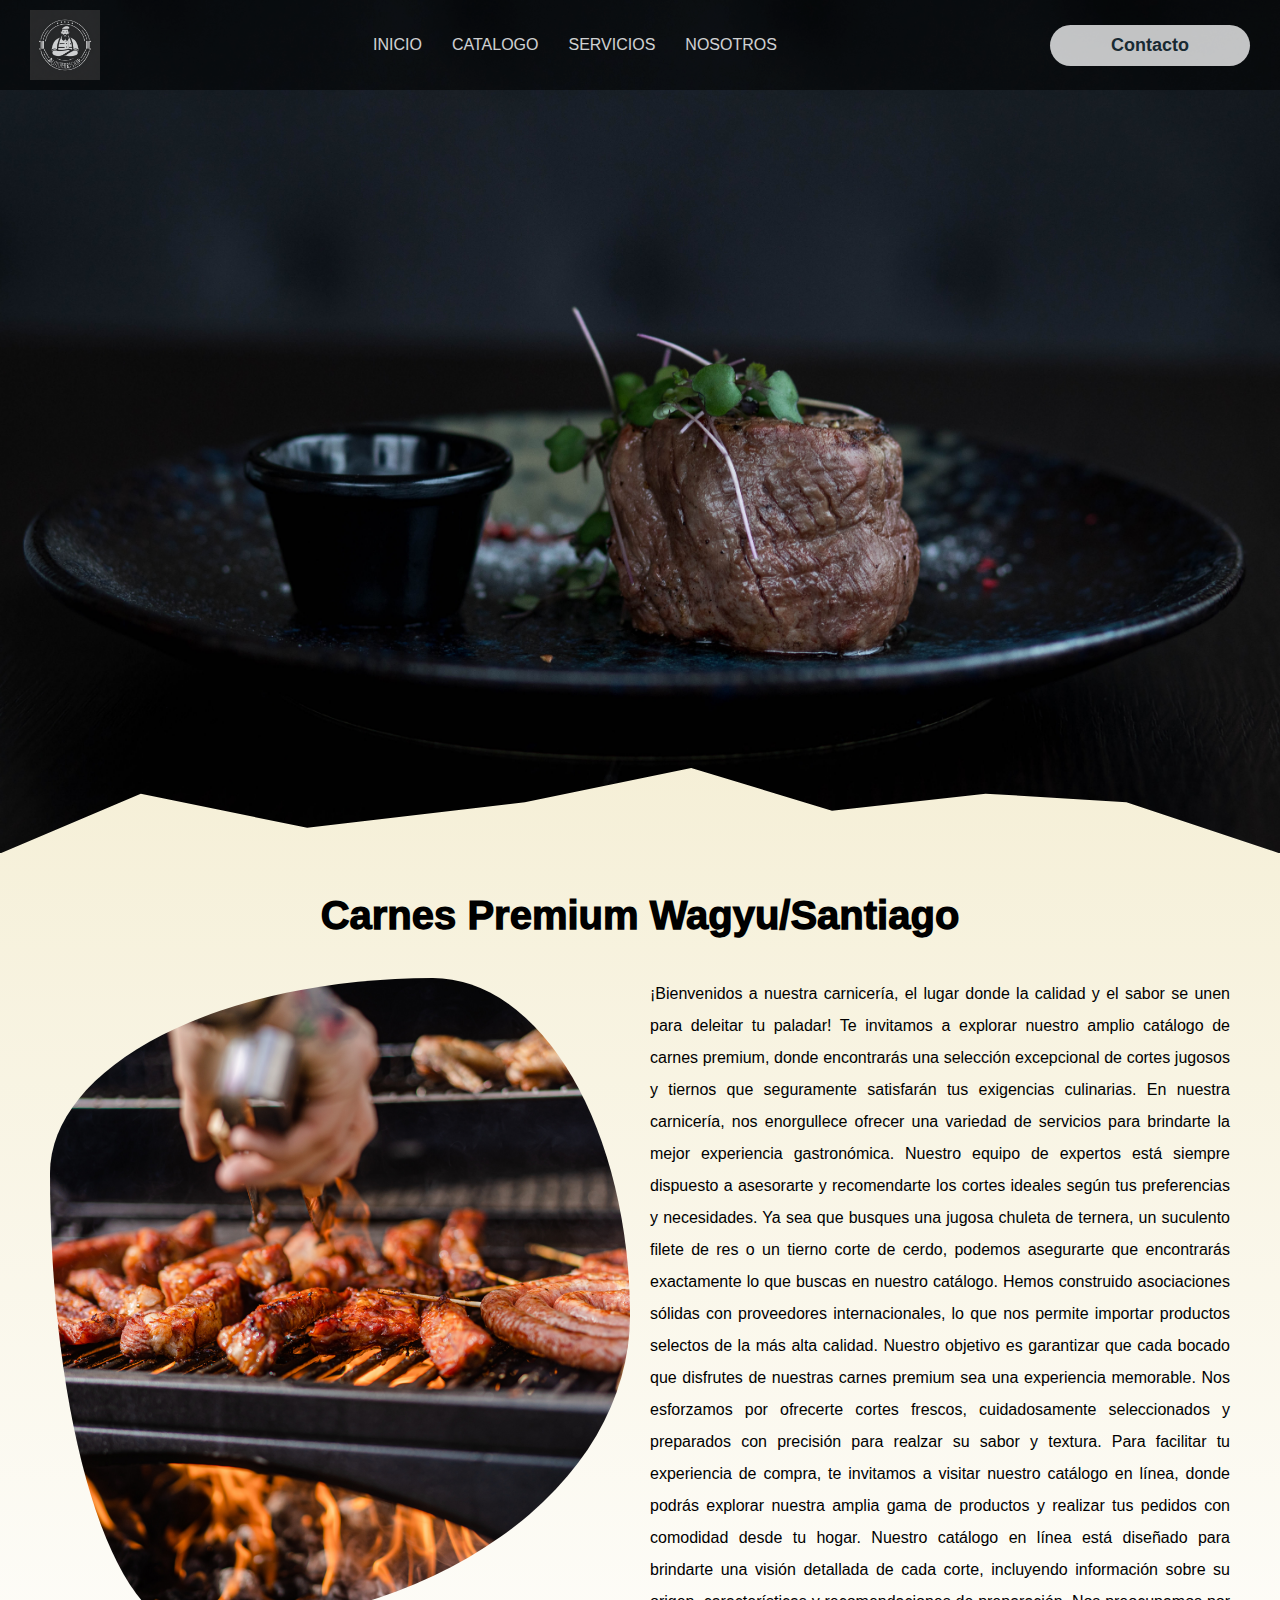
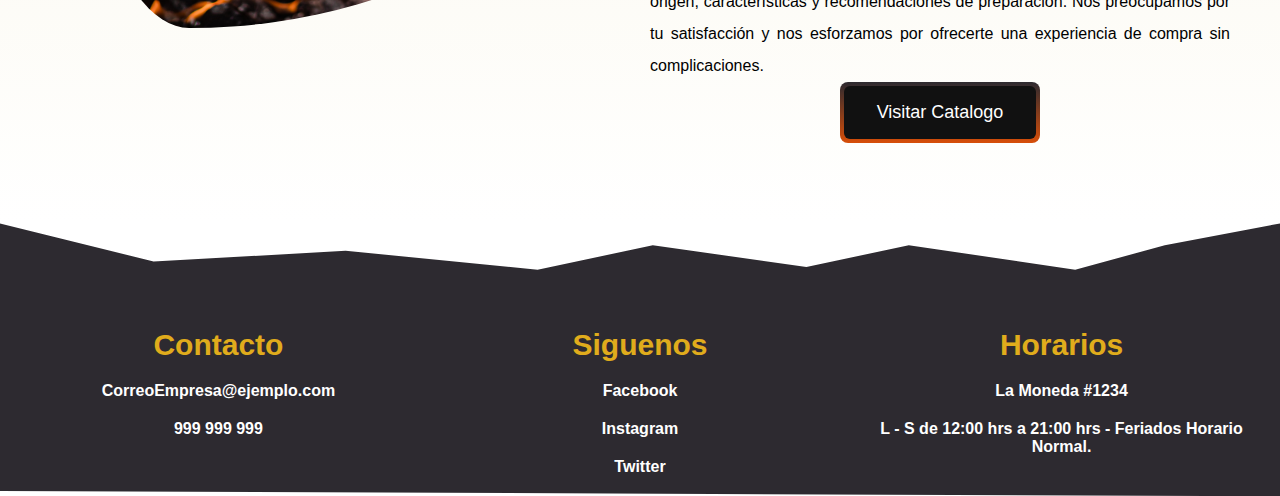
<file: index.html>
<html lang="en">
<head>
    <meta charset="UTF-8">
    <meta http-equiv="X-UA-Compatible" content="IE=edge">
    <meta name="viewport" content="width=device-width, initial-scale=1.0">
    <link rel="preconnect" href="https://fonts.googleapis.com">
    <link rel="preconnect" href="https://fonts.gstatic.com" crossorigin>
    <link href="https://fonts.googleapis.com/css2?family=Montserrat&display=swap" rel="stylesheet">    
    <link href="https://file.myfontastic.com/3Rn75Uu4epWzNbpaVojBz6/icons.css" rel="stylesheet">
    <link rel="stylesheet" href="./css/app.css">
    <title>Inicio</title>
    <link rel="icon" type="image/png" href="./imagenes/logo.png">
    <meta name="description" content="Descubre la excelencia en carnes premium en nuestra carnicería. Jugosas, tiernas y de la más alta calidad. ¡Visítanos y déjate sorprender!">
    <meta name="keywords" content="Carnes premium, Variedad de cortes, Expertos en carnes de calidad, Servicios de cortes, Importacion de carnes, Gastronomia unica">
</head>
<body>
    <header>
        <nav class="navbar">
            <div class="nav_logo">
                <img src="./imagenes/logo.png" alt="">
            </div>
            <div class="nav_items" id="_items">
                <ul class="lista">
                    <li><a href="./index.html">INICIO</a></li>
                    <li><a href="./paginas/catalogo.html">CATALOGO</a></li>
                    <li><a href="./paginas/servicios.html">SERVICIOS</a></li>
                    <li><a href="./paginas/sobre-nosotros.html">NOSOTROS</a></li>
                </ul>
            </div>

            <div class="nav_menu" id="_toggle">
                <span></span>
                <span></span>
                <span></span>
            </div>
            <a class="btn-contacto" href="./paginas/contacto.html"><button>Contacto</button></a>
       </nav>
       
       
    </header>

    <main class="index">
        <section class="contenido">
            <div class="banner">
                <img src="./imagenes/banner.jpg">            
            </div>
            <div class="enunciado">
                <h2>Carnes Premium Wagyu/Santiago</h2>
            </div>
            
        </section>
        <div class="contenedor">
            <div class="imagen">
                <img src="./imagenes/imagen.jpg">
            </div>
            <div class="texto">
                <p>¡Bienvenidos a nuestra carnicería, el lugar donde la calidad y el sabor se unen para deleitar tu paladar! Te invitamos a explorar nuestro amplio catálogo de carnes premium, donde encontrarás una selección excepcional de cortes jugosos y tiernos que seguramente satisfarán tus exigencias culinarias.
                    En nuestra carnicería, nos enorgullece ofrecer una variedad de servicios para brindarte la mejor experiencia gastronómica. Nuestro equipo de expertos está siempre dispuesto a asesorarte y recomendarte los cortes ideales según tus preferencias y necesidades. Ya sea que busques una jugosa chuleta de ternera, un suculento filete de res o un tierno corte de cerdo, podemos asegurarte que encontrarás exactamente lo que buscas en nuestro catálogo. 
                    Hemos construido asociaciones sólidas con proveedores internacionales, lo que nos permite importar productos selectos de la más alta calidad. Nuestro objetivo es garantizar que cada bocado que disfrutes de nuestras carnes premium sea una experiencia memorable. Nos esforzamos por ofrecerte cortes frescos, cuidadosamente seleccionados y preparados con precisión para realzar su sabor y textura.
                    Para facilitar tu experiencia de compra, te invitamos a visitar nuestro catálogo en línea, donde podrás explorar nuestra amplia gama de productos y realizar tus pedidos con comodidad desde tu hogar. Nuestro catálogo en línea está diseñado para brindarte una visión detallada de cada corte, incluyendo información sobre su origen, características y recomendaciones de preparación. Nos preocupamos por tu satisfacción y nos esforzamos por ofrecerte una experiencia de compra sin complicaciones.</p>

                <button class="button-primario">
                    <a href="./paginas/catalogo.html">
                        <span> Visitar Catalogo</span>
                    </a>
                </button>
            </div>
        </div>
    </main>
    
    <footer class="footer-estructura">

        <div class="footer-costados">
            <h3><span>Contacto</span></h3>
            <p class="footer-links">
                <span class="icon-mail"></span>
                <a href="#">CorreoEmpresa@ejemplo.com</a>
            </p>
            <p class="footer-links">
                <span class="icon-phone"></span>
                <a href="#">999 999 999</a></p>
            </p>
        </div>


        <div class="footer-centro">
            <h3><span>Siguenos</span></h3>
            <p class="footer-links">
                <span class="icon-facebook"></span>
                <a href="#">Facebook</a>
            </p>
            <p class="footer-links">
                <span class="icon-instagram"></span>
                <a href="#">Instagram</a></p>
            </p>
            <p class="footer-links">
                <span class="icon-twitter"></span>
                <a href="#">Twitter</a></p>
            </p>
        </div>
        
        <div class="footer-costados">
            <h3><span>Horarios</span></h3>
            <p class="footer-links">
                <span class="icon-location"></span>
                <a href="#">La Moneda #1234</a>
            </p>
            <p class="footer-links">
                <a href="#">L - S de 12:00 hrs a 21:00 hrs - Feriados Horario Normal.</a></p>
            </p>
        </div>
    </footer>
    <script src="js/script.js"></script>
</body>
</html>
</file>
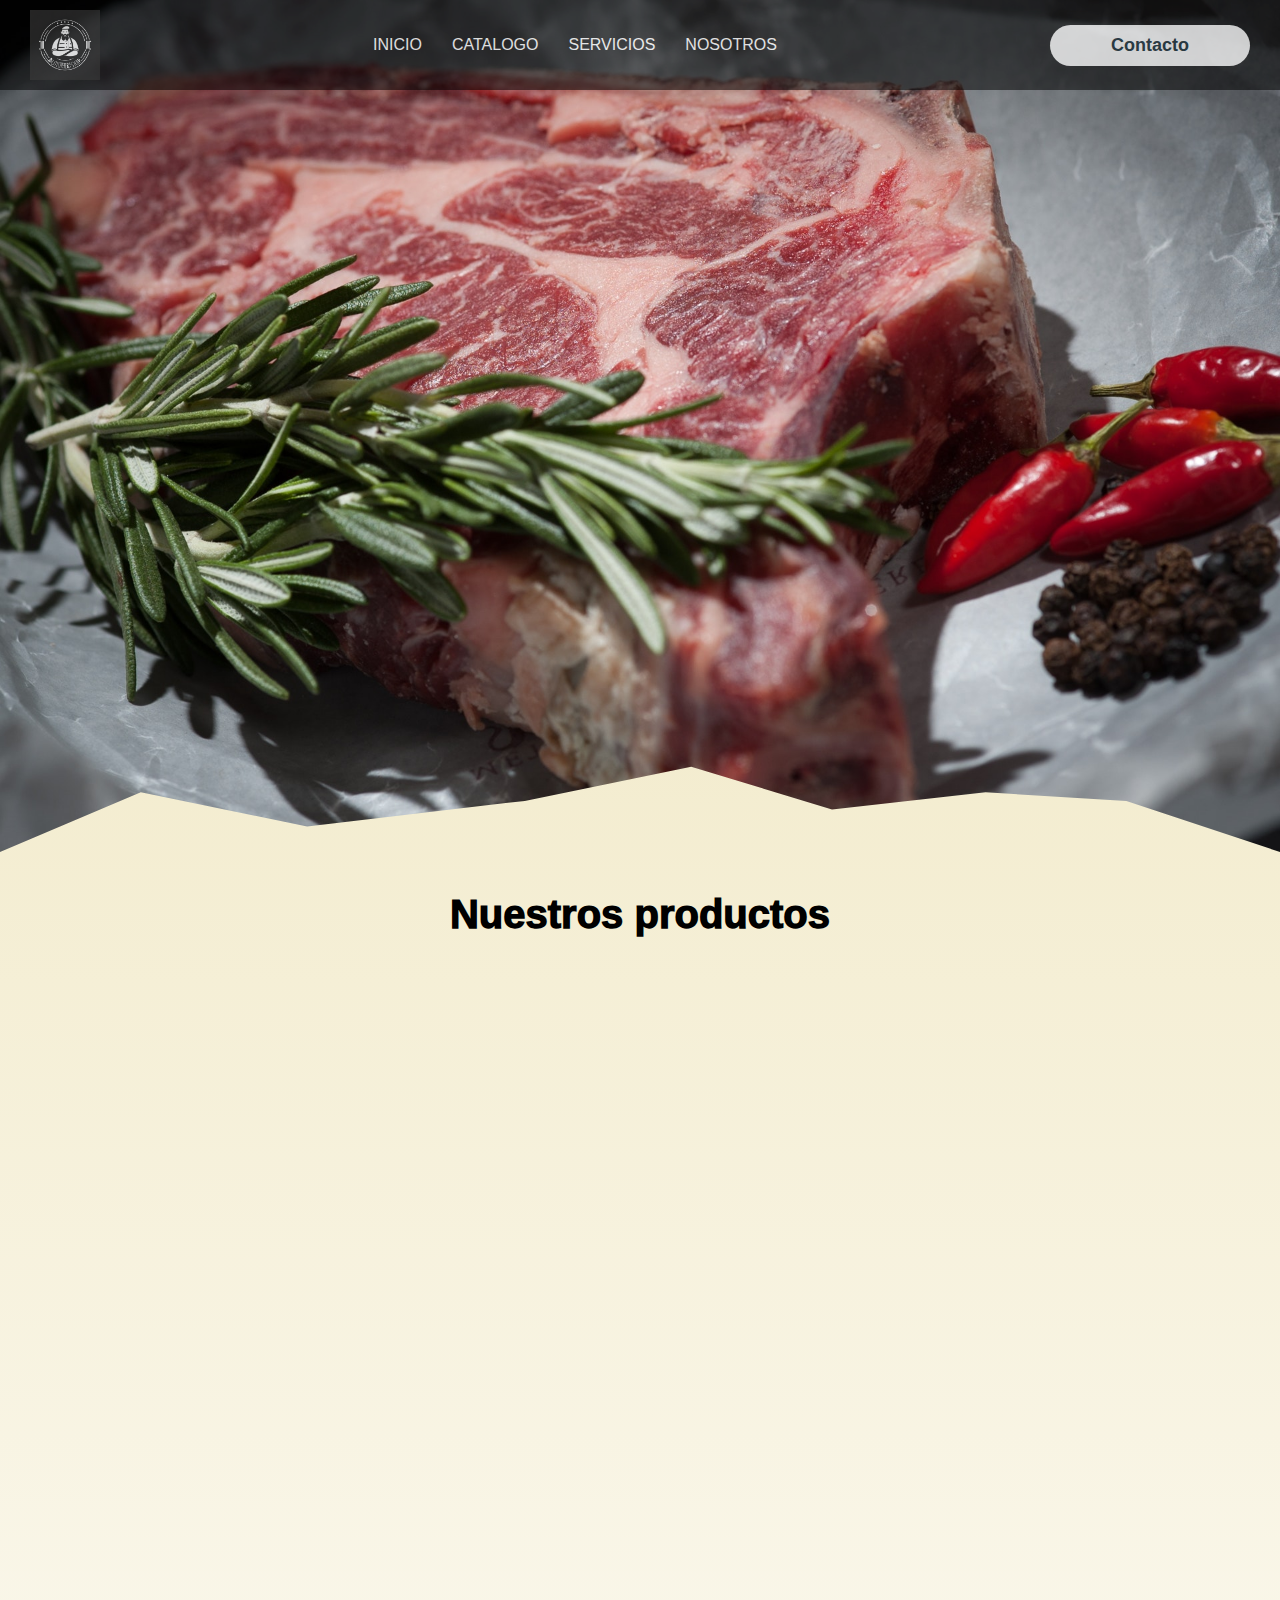
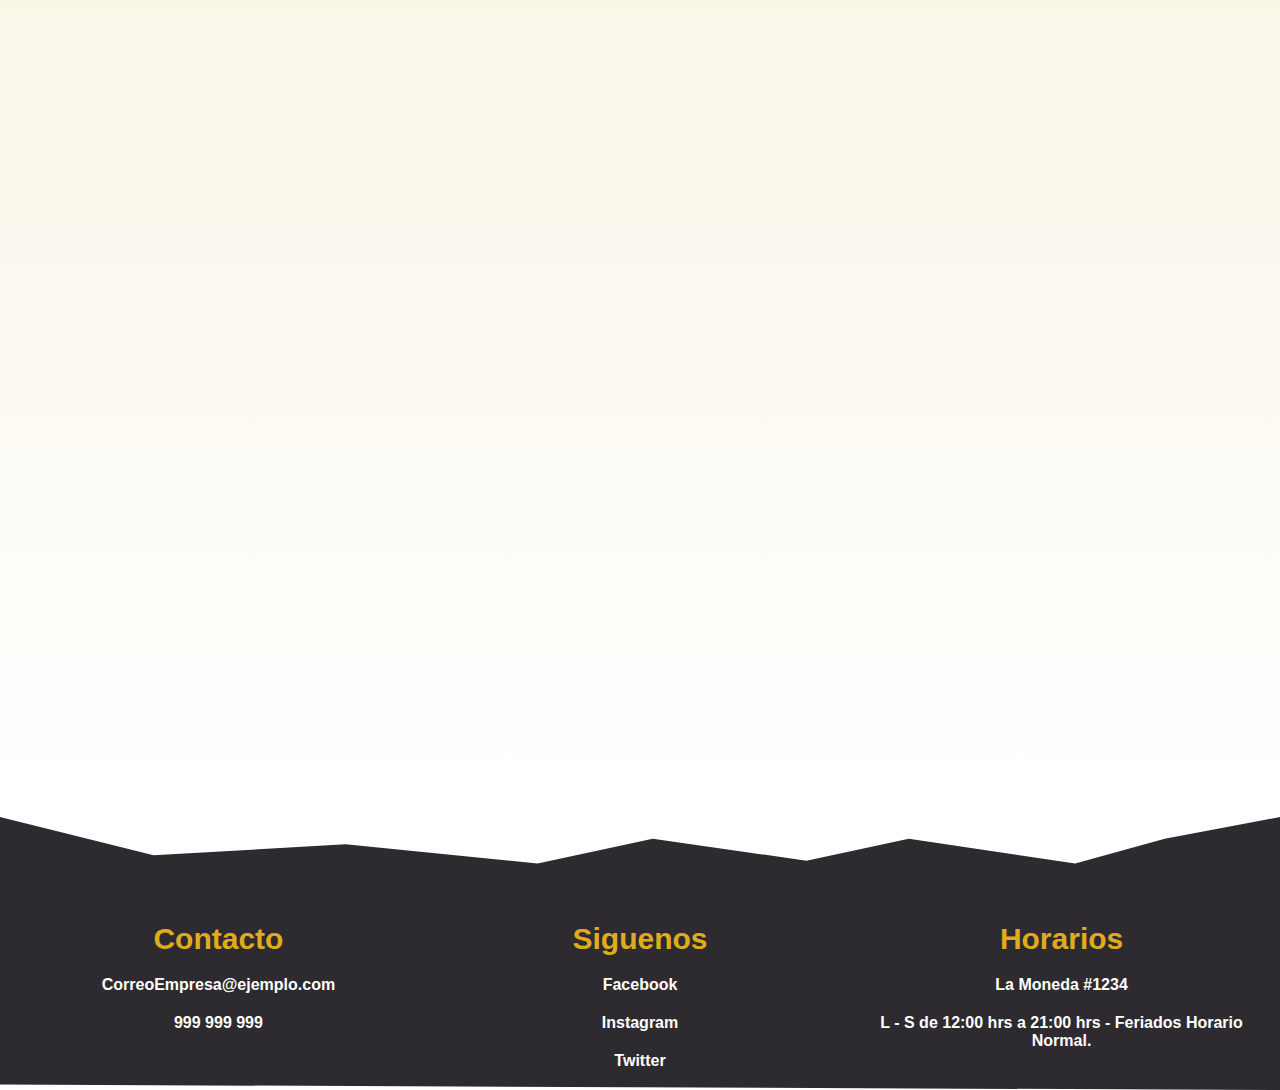
<file: paginas/catalogo.html>
<html lang="en">
<head>
    <meta charset="UTF-8">
    <meta http-equiv="X-UA-Compatible" content="IE=edge">
    <meta name="viewport" content="width=device-width, initial-scale=1.0">
    <link rel="preconnect" href="https://fonts.googleapis.com">
    <link rel="preconnect" href="https://fonts.gstatic.com" crossorigin>
    <link href="https://fonts.googleapis.com/css2?family=Montserrat&display=swap" rel="stylesheet">
    <link href="https://file.myfontastic.com/3Rn75Uu4epWzNbpaVojBz6/icons.css" rel="stylesheet">
    <link href="https://unpkg.com/aos@2.3.1/dist/aos.css" rel="stylesheet">
    <script src="https://unpkg.com/aos@2.3.1/dist/aos.js"></script>
    <link rel="stylesheet" href="../css/app.css">
    <title>Catalogo</title>
    <link rel="icon" type="image/png" href="./imagenes/logo.png">
    <meta name="description" content="Explora nuestro catálogo de carnes premium: cortes jugosos, tiernos y de la máxima calidad. Encuentra la perfección en cada elección.">
    <meta name="keywords" content="Carnes premium, Cortes jugosos, Calidad excepcional, Variedad de opciones, Selección de primera clase, Cortes asados">
</head>
<body>
    <header>
        <nav class="navbar">
            <div class="nav_logo">
                <img src="../imagenes/logo.png" alt="">
            </div>
            <div class="nav_items" id="_items">
                <ul class="lista">
                    <li><a href="../index.html">INICIO</a></li>
                    <li><a href="./catalogo.html">CATALOGO</a></li>
                    <li><a href="./servicios.html">SERVICIOS</a></li>
                    <li><a href="./sobre-nosotros.html">NOSOTROS</a></li>
                </ul>
            </div>

            <div class="nav_menu" id="_toggle">
                <span></span>
                <span></span>
                <span></span>
            </div>
            <a class="btn-contacto" href="./contacto.html"><button>Contacto</button></a>
            
       </nav>
       
    </header>
    <main>
      <section class="contenido">
        <div class="banner">
            <img src="../imagenes/catalogo.jpg" alt="">
        </div>
        <div class="enunciado">
            <h2>Nuestros productos</h2>
        </div>        
      </section>
      <div class="contenedor-catalogo">
        <div class="caja caja1" data-aos="flip-left"> <img src="../imagenes/producto1.jpg"><p>Bife Lomo Vetado</p><p>$ 10.990 x kg</p>
            <button class="button-secundario">
                <span>Comprar</span>
            </button>
        </div>
        <div class="caja caja2" data-aos="flip-left"> <img src="../imagenes/producto2.jpg"><p>Chuleton Cerdo</p><p>$ 7.760 x kg</p>
            <button class="button-secundario">
                <span>Comprar</span>
            </button>
        </div>
        <div class="caja caja3" data-aos="flip-left"> <img src="../imagenes/producto3.jpg"><p>Asiento</p><p>$ 10.190 x kg</p>
            <button class="button-secundario">
                <span>Comprar</span>
            </button>
        </div>
        <div class="caja caja5" data-aos="flip-left"> <img src="../imagenes/producto5.jpg"><p>Lomo Liso</p><p>$ 8.990 x kg</p>
            <button class="button-secundario">
                <span>Comprar</span>
            </button>
        </div>
        <div class="caja caja6" data-aos="flip-left"> <img src="../imagenes/producto6.jpg"><p>Chuleton Ozobuco</p><p>$ 9.990 x kg</p>
            <button class="button-secundario">
                <span>Comprar</span>
            </button>
        </div>
        <div class="caja caja7" data-aos="flip-left"> <img src="../imagenes/producto7.jpg"><p>Pulpa Pollo</p><p>$ 3.990 x kg</p>
            <button class="button-secundario">
                <span>Comprar</span>
            </button>
        </div>
        <div class="caja caja8" data-aos="flip-left"> <img src="../imagenes/producto8.jpg"><p>Baby Back ribs</p><p>$ 12.490 x kg</p>
            <button class="button-secundario">
                <span>Comprar</span>
            </button>
        </div>
        <div class="caja caja9" data-aos="flip-left"> <img src="../imagenes/producto9.jpg"><p>Punta Picana</p><p>$ 11.990 x kg</p>
            <button class="button-secundario">
                <span>Comprar</span>
            </button>
        </div>
      </div>
      
    </main>

    <footer class="footer-estructura">

        <div class="footer-costados">
            <h3><span>Contacto</span></h3>
            <p class="footer-links">
                <span class="icon-mail"></span>
                <a href="#">CorreoEmpresa@ejemplo.com</a>
            </p>
            <p class="footer-links">
                <span class="icon-phone"></span>
                <a href="#">999 999 999</a></p>
            </p>
        </div>


        <div class="footer-centro">
            <h3><span>Siguenos</span></h3>
            <p class="footer-links">
                <span class="icon-facebook"></span>
                <a href="#">Facebook</a>
            </p>
            <p class="footer-links">
                <span class="icon-instagram"></span>
                <a href="#">Instagram</a></p>
            </p>
            <p class="footer-links">
                <span class="icon-twitter"></span>
                <a href="#">Twitter</a></p>
            </p>
        </div>
        
        <div class="footer-costados">
            <h3><span>Horarios</span></h3>
            <p class="footer-links">
                <span class="icon-location"></span>
                <a href="#">La Moneda #1234</a>
            </p>
            <p class="footer-links">
                <a href="#">L - S de 12:00 hrs a 21:00 hrs - Feriados Horario Normal.</a></p>
            </p>
        </div>
    </footer>
  <script src="../js/script.js"></script>
  <script>
    AOS.init();
  </script>
    
</body>
</html>
</file>
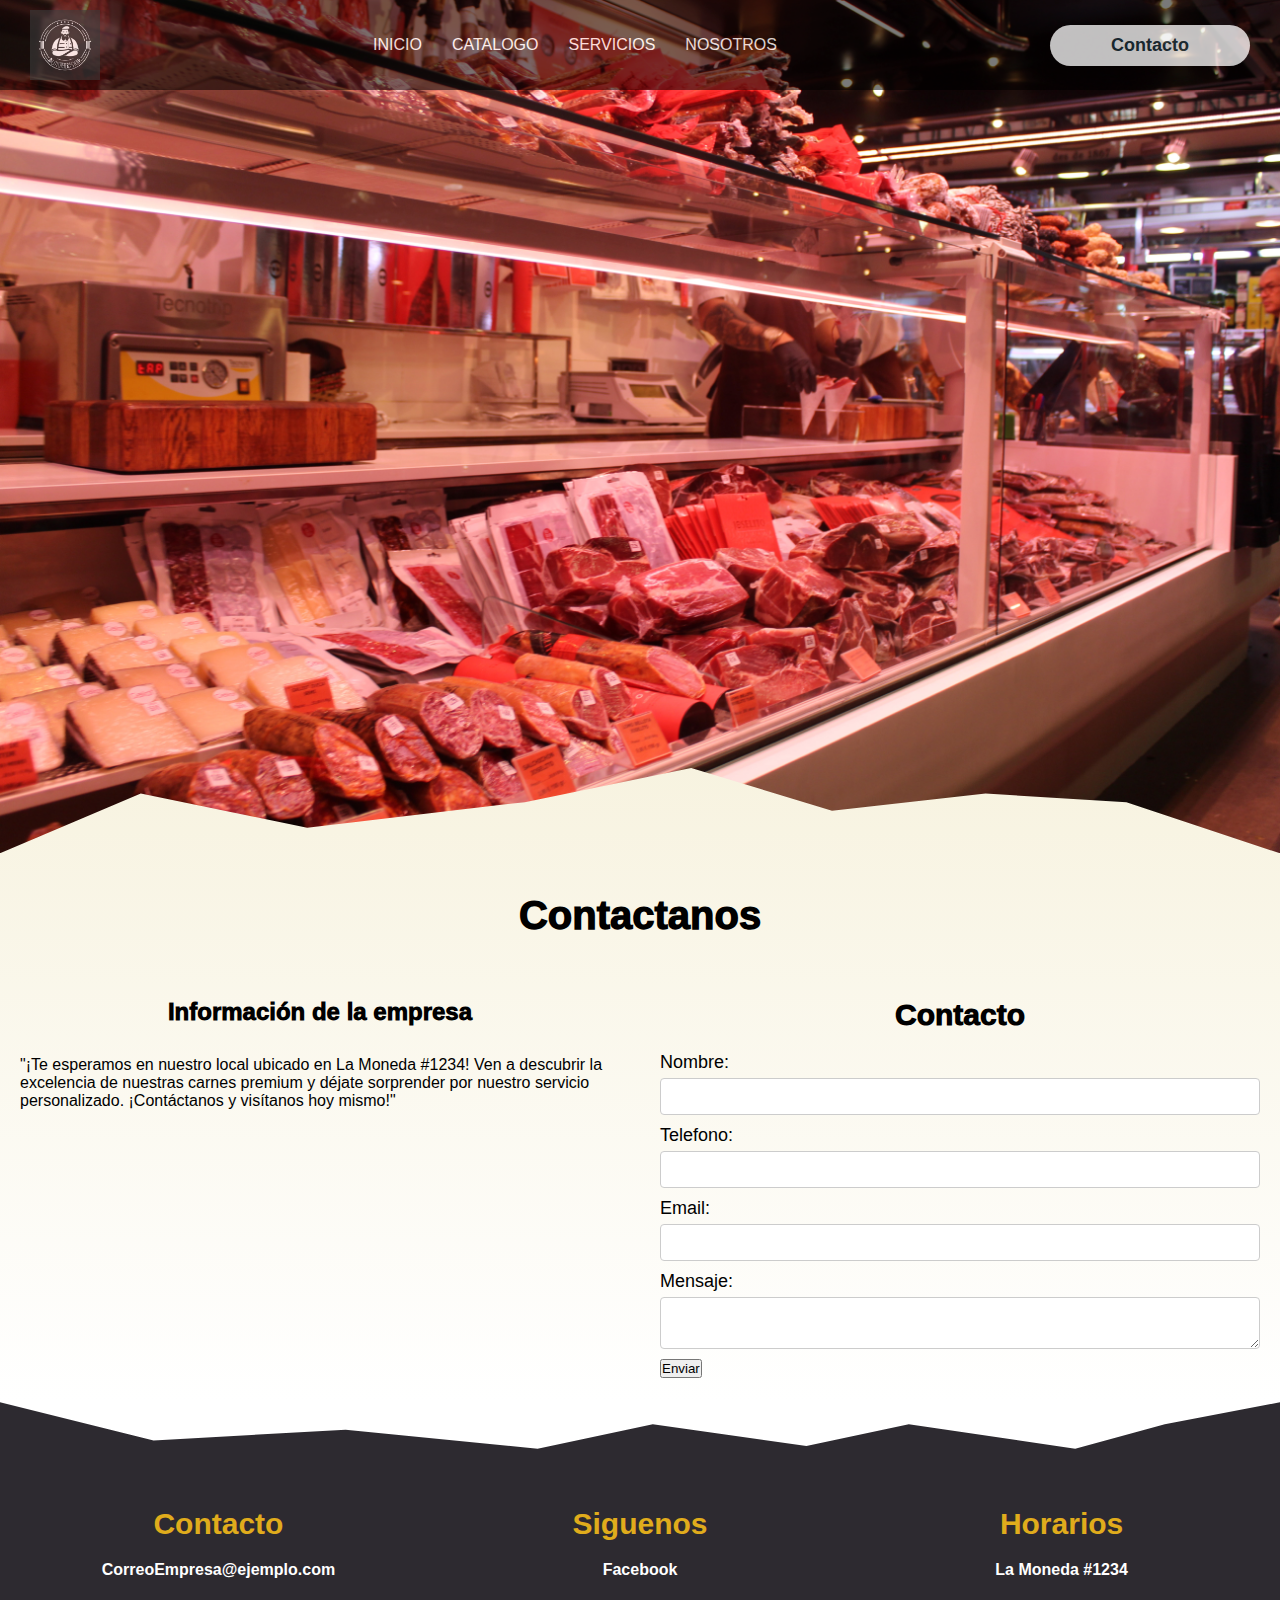
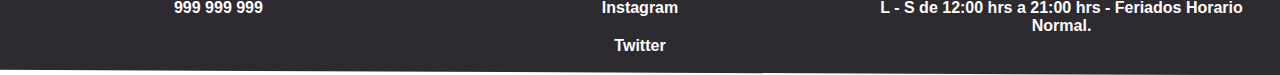
<file: paginas/contacto.html>
<html lang="en">
  <head>
    <meta charset="UTF-8">
    <meta http-equiv="X-UA-Compatible" content="IE=edge">
    <meta name="viewport" content="width=device-width, initial-scale=1.0">
    <link rel="preconnect" href="https://fonts.googleapis.com">
    <link rel="preconnect" href="https://fonts.gstatic.com" crossorigin>
    <link href="https://fonts.googleapis.com/css2?family=Montserrat&display=swap" rel="stylesheet">
    <link href="https://file.myfontastic.com/3Rn75Uu4epWzNbpaVojBz6/icons.css" rel="stylesheet">
    <link rel="stylesheet" href="../css/app.css">
    <title>Contacto</title>
    <link rel="icon" type="image/png" href="./imagenes/logo.png">
    <meta name="description" content="Contáctanos para obtener más información sobre nuestras carnes premium. Estamos aquí para responder tus preguntas y brindarte la mejor experiencia culinaria.">
    <meta name="keywords" content="Carnes premium, Consultas y preguntas, Información de contacto, Comunicación directa, Solicitar presupuesto, Atención al cliente">
  </head>
  <body>
    <header>
    <nav class="navbar">
        <div class="nav_logo">
            <img src="../imagenes/logo.png" alt="">
        </div>
        <div class="nav_items" id="_items">
            <ul class="lista">
                <li><a href="../index.html">INICIO</a></li>
                <li><a href="./catalogo.html">CATALOGO</a></li>
                <li><a href="./servicios.html">SERVICIOS</a></li>
                <li><a href="./sobre-nosotros.html">NOSOTROS</a></li>
            </ul>
        </div>

        <div class="nav_menu" id="_toggle">
            <span></span>
            <span></span>
            <span></span>
        </div>
        <a class="btn-contacto" href="./contacto.html"><button>Contacto</button></a>
        
   </nav>
   
    </header>
    <main>
      <section class="contenido">
      <div class="banner">
        <img src="../imagenes/carniceria.jpg" alt="">
      </div>
      <div class="enunciado">
        <h2>Contactanos</h2>
    </div>        
      </section>

      <div class="contacto">
        <div class="informacion">
          <h2>Información de la empresa</h2>
          <p>"¡Te esperamos en nuestro local ubicado en La Moneda #1234! Ven a descubrir la excelencia de nuestras carnes premium y déjate sorprender por nuestro servicio personalizado. ¡Contáctanos y visítanos hoy mismo!"</p>
          <iframe class="mapa" src="https://www.google.com/maps/embed?pb=!1m18!1m12!1m3!1d3329.1795889880977!2d-70.6578482258513!3d-33.44462737339177!2m3!1f0!2f0!3f0!3m2!1i1024!2i768!4f13.1!3m3!1m2!1s0x9662c520ee999d71%3A0xb8fc4442590d4b0c!2sLa%20Moneda!5e0!3m2!1ses-419!2scl!4v1681427328058!5m2!1ses-419!2scl" width="400" height="250" style="border:0;" allowfullscreen="" loading="lazy" referrerpolicy="no-referrer-when-downgrade"></iframe>
        </div>
        <div class="formulario">
          <h2>Contacto</h2>
          <form>
            <label for="nombre">Nombre:</label>
            <input class="inp" type="text" id="nombre" name="nombre" required>
            <label for="nombre">Telefono:</label>
            <input class="inp" type="number" id="telefono" name="telefono" required>
            <label for="email">Email:</label>
            <input class="inp" type="email" id="email" name="email" required>
            <label for="mensaje">Mensaje:</label>
            <textarea class="inp" id="mensaje" name="mensaje" required></textarea>
            <input type="submit" value="Enviar">
          </form>
        </div>
      </div>
    </main>
    <footer class="footer-estructura">

      <div class="footer-costados">
          <h3><span>Contacto</span></h3>
          <p class="footer-links">
              <span class="icon-mail"></span>
              <a href="#">CorreoEmpresa@ejemplo.com</a>
          </p>
          <p class="footer-links">
              <span class="icon-phone"></span>
              <a href="#">999 999 999</a></p>
          </p>
      </div>


      <div class="footer-centro">
          <h3><span>Siguenos</span></h3>
          <p class="footer-links">
              <span class="icon-facebook"></span>
              <a href="#">Facebook</a>
          </p>
          <p class="footer-links">
              <span class="icon-instagram"></span>
              <a href="#">Instagram</a></p>
          </p>
          <p class="footer-links">
              <span class="icon-twitter"></span>
              <a href="#">Twitter</a></p>
          </p>
      </div>
      
      <div class="footer-costados">
          <h3><span>Horarios</span></h3>
          <p class="footer-links">
              <span class="icon-location"></span>
              <a href="#">La Moneda #1234</a>
          </p>
          <p class="footer-links">
              <a href="#">L - S de 12:00 hrs a 21:00 hrs - Feriados Horario Normal.</a></p>
          </p>
      </div>
  </footer>
    <script src="../js/script.js"></script>
  </body>
</html>
</file>
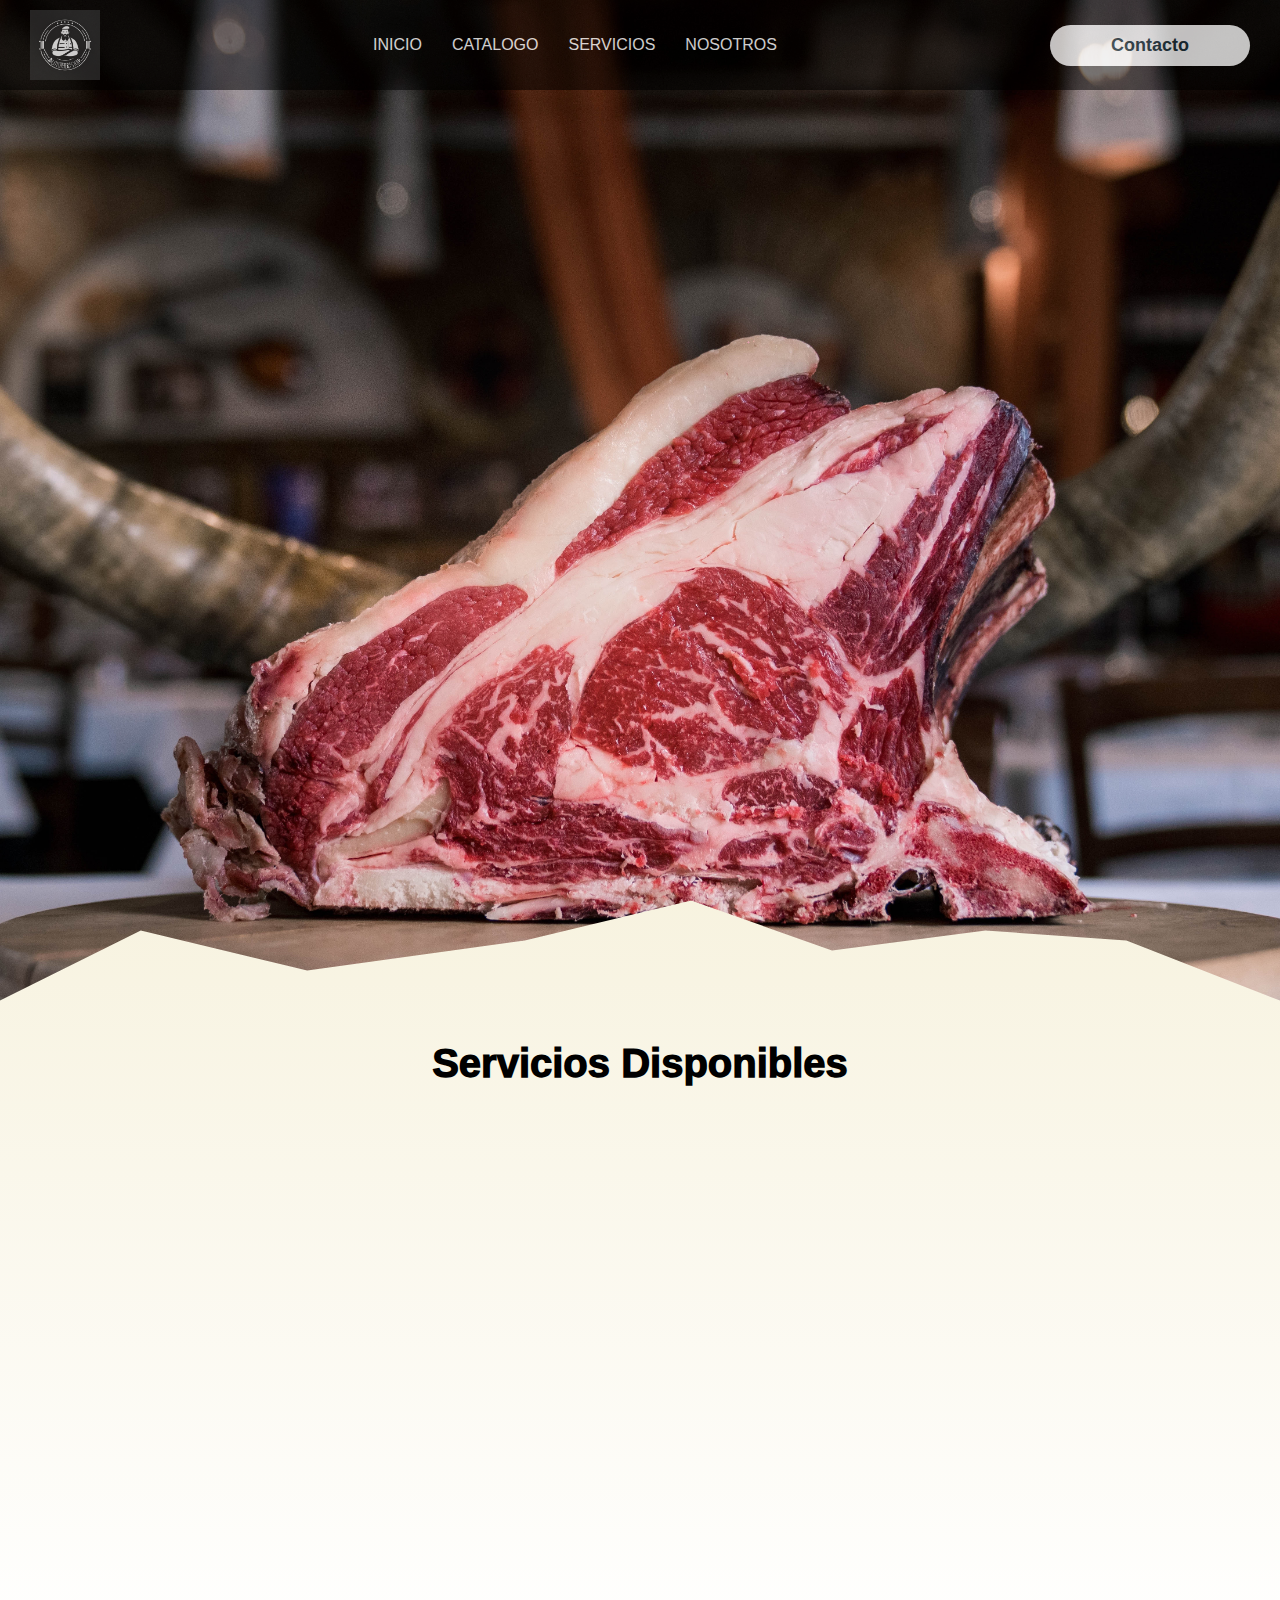
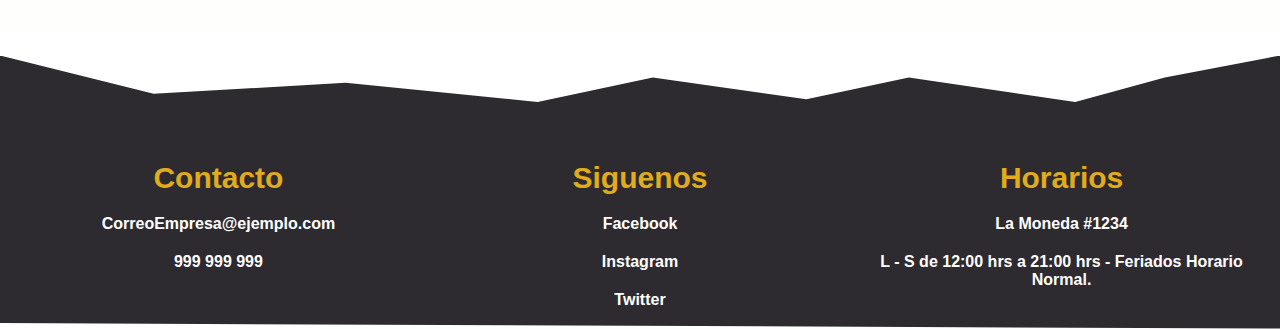
<file: paginas/servicios.html>
<html lang="en">
<head>
    <meta charset="UTF-8">
    <meta http-equiv="X-UA-Compatible" content="IE=edge">
    <meta name="viewport" content="width=device-width, initial-scale=1.0">
    <link rel="preconnect" href="https://fonts.googleapis.com">
    <link rel="preconnect" href="https://fonts.gstatic.com" crossorigin>
    <link href="https://fonts.googleapis.com/css2?family=Montserrat&display=swap" rel="stylesheet">
    <link href="https://file.myfontastic.com/3Rn75Uu4epWzNbpaVojBz6/icons.css" rel="stylesheet">
    <link href="https://cdn.jsdelivr.net/npm/bootstrap@5.3.0-alpha3/dist/css/bootstrap.min.css" rel="stylesheet" integrity="sha384-KK94CHFLLe+nY2dmCWGMq91rCGa5gtU4mk92HdvYe+M/SXH301p5ILy+dN9+nJOZ" crossorigin="anonymous">
    <link href="https://unpkg.com/aos@2.3.1/dist/aos.css" rel="stylesheet">
    <script src="https://unpkg.com/aos@2.3.1/dist/aos.js"></script>
    <link rel="stylesheet" href="../css/app.css">
    <title>Servicios</title>
    <link rel="icon" type="image/png" href="./imagenes/logo.png">
    <meta name="description" content="Descubre nuestros servicios dedicados a las carnes premium. Desde recomendaciones expertas hasta opciones personalizadas, nos esforzamos por superar tus expectativas.">
    <meta name="keywords" content="Carnes premium, Asesoramiento personalizado, Recomendaciones de expertos, Cortes a medida, Empaque y envío, Servicio al cliente">
</head>
<body>
    <header>
        <nav class="navbar">
            <div class="nav_logo">
                <img src="../imagenes/logo.png" alt="">
            </div>
            <div class="nav_items" id="_items">
                <ul class="lista">
                    <li><a href="../index.html">INICIO</a></li>
                    <li><a href="./catalogo.html">CATALOGO</a></li>
                    <li><a href="./servicios.html">SERVICIOS</a></li>
                    <li><a href="./sobre-nosotros.html">NOSOTROS</a></li>
                </ul>
            </div>

            <div class="nav_menu" id="_toggle">
                <span></span>
                <span></span>
                <span></span>
            </div>
            <a class="btn-contacto" href="./contacto.html"><button>Contacto</button></a>
            
       </nav>
       
    </header>

  <main>
    <section class="contenido">
        <div class="banner">
            <img src="../imagenes/servicios.jpg" alt="">
        
        </div>
        <div class="enunciado">
            <h2 class="mt-5 bt-5">Servicios Disponibles</h2>
        </div>        
    </section>
    
    <div class="container">
       
      <div class="card" data-aos="fade-up" data-aos-duration="1500">
            <img src="../imagenes/servicios1.jpg">
            <h4>Importacion</h4>
            <p>Con nuestro servicio de importación de carne, traemos sabores exquisitos de todo el mundo directamente a tu mesa. Calidad premium y variedad inigualable.</p>
            <button class="button-terciario">
                <a href="./contacto.html">
                    <span>Contactanos</span>
                </a>
            </button>
      </div>
      
      <div class="card" data-aos="fade-up" data-aos-duration="1500">
            <img src="../imagenes/servicios2.jpg">
            <h4>Abastecimiento</h4>
            <p>Nuestro servicio de abastecimiento de carne premium para centros gastronómicos ofrece cortes excepcionales y confiables, satisfaciendo los paladares.</p>
            <button class="button-terciario">
                <a href="./contacto.html">
                    <span>Contactanos</span>
                </a>
            </button>
            
      </div>
      
      <div class="card" data-aos="fade-up" data-aos-duration="1500">
            <img src="../imagenes/servicios3.jpg">
            <h4>Despacho</h4>
            <p>Nuestro servicio de despacho de carne premium te ofrece la comodidad de recibir en tu hogar cortes selectos y de máxima calidad. ¡Sabores irresistibles sin salir de casa!</p>
            <button class="button-terciario">
                <a href="./contacto.html">
                    <span>Contactanos</span>
                </a>
            </button>
      </div>
      
  </div>
  </main>
    
  <footer class="footer-estructura">

    <div class="footer-costados">
        <h3><span>Contacto</span></h3>
        <p class="footer-links">
            <span class="icon-mail"></span>
            <a href="#">CorreoEmpresa@ejemplo.com</a>
        </p>
        <p class="footer-links">
            <span class="icon-phone"></span>
            <a href="#">999 999 999</a></p>
        </p>
    </div>


    <div class="footer-centro">
        <h3><span>Siguenos</span></h3>
        <p class="footer-links">
            <span class="icon-facebook"></span>
            <a href="#">Facebook</a>
        </p>
        <p class="footer-links">
            <span class="icon-instagram"></span>
            <a href="#">Instagram</a></p>
        </p>
        <p class="footer-links">
            <span class="icon-twitter"></span>
            <a href="#">Twitter</a></p>
        </p>
    </div>
    
    <div class="footer-costados">
        <h3><span>Horarios</span></h3>
        <p class="footer-links">
            <span class="icon-location"></span>
            <a href="#">La Moneda #1234</a>
        </p>
        <p class="footer-links">
            <a href="#">L - S de 12:00 hrs a 21:00 hrs - Feriados Horario Normal.</a></p>
        </p>
    </div>
</footer>
  <script src="https://cdn.jsdelivr.net/npm/bootstrap@5.3.0-alpha3/dist/js/bootstrap.bundle.min.js" integrity="sha384-ENjdO4Dr2bkBIFxQpeoTz1HIcje39Wm4jDKdf19U8gI4ddQ3GYNS7NTKfAdVQSZe" crossorigin="anonymous"></script>
  <script src="../js/script.js"></script>
  <script>
    AOS.init();
  </script>
</body>
</html>
</file>
<file: css/app.css>
* {
  margin: 0;
  padding: 0;
  font-family: "Coolvetica", sans-serif !important;
}

html {
  box-sizing: border-box;
}

main {
  background: #FFEFBA;
  background: -webkit-linear-gradient(to top, #FFFFFF, rgb(238, 228, 186));
  background: linear-gradient(to top, #FFFFFF, rgb(238, 228, 186));
}

*, *::before, *::after {
  box-sizing: inherit;
}

ol,
ul,
dl {
  margin-top: 0;
  margin-bottom: 0rem;
}

button {
  font-size: initial;
  line-height: initial;
}

.btn {
  --bs-btn-padding-x: none;
}

.h2, h2, h1 {
  font-weight: 1000;
}

@media (min-width: 1400px) {
  .conteiner {
    max-width: 100%;
  }
}

button {
  border: 0;
  border-radius: 8px;
  color: #fff;
  display: flex;
  font-size: 18px;
  padding: 4px;
  cursor: pointer;
  transition: 0.3s;
  justify-content: center;
  width: 200px;
  align-self: center;
}

button span {
  background-color: #111;
  padding: 16px 24px;
  border-radius: 6px;
  transition: 0.3s;
  width: 100%;
}

button:hover span {
  background: none;
}

button:active {
  transform: scale(0.9);
}

.button-primario {
  background-image: linear-gradient(#2d2a30, #D74E09);
}

.button-secundario {
  background-image: linear-gradient(#e76f51, #e9c46a);
}

.button-terciario {
  background-image: linear-gradient(#e5e5e5, #f7ede2);
}

.navbar {
  background-color: rgba(0, 0, 0, 0.653);
  height: 90px;
  display: flex;
  justify-content: space-between;
  align-items: center;
  position: absolute;
  width: 100%;
  padding: 30px;
  opacity: 0.8;
  flex-wrap: nowrap;
  z-index: 99;
}
.navbar .nav_logo {
  cursor: pointer;
}
.navbar .nav_logo img {
  height: 70px;
  width: auto;
  transition: all 0.3s;
  opacity: 1;
}
.navbar .nav_logo img:hover {
  transform: scale(1.2);
}
.navbar .nav_items .lista {
  display: flex;
  list-style-type: none;
  padding: 0;
}
.navbar .nav_items li a:hover {
  color: #ffbc0e;
}
.navbar .nav_items a {
  margin: 15px;
  color: white;
  position: relative;
  text-decoration: none;
}
.navbar .nav_items a::before {
  content: "";
  position: absolute;
  left: 0;
  bottom: 0;
  width: 0;
  height: 2px;
  background: rgb(255, 151, 5);
  transition: all 0.5s;
}
.navbar .nav_items a:hover::before {
  width: 100% !important;
}
.navbar .nav_menu {
  display: none;
}
.navbar .btn-contacto {
  text-decoration: none;
}
.navbar .btn-contacto:hover {
  color: #ffbc0e;
  transform: scale(1.1);
  border-radius: 50px;
}
.navbar .btn-contacto button {
  font-weight: 700;
  color: #1b3039;
  padding: 10px 25px !important;
  border: none;
  border-radius: 50px;
  cursor: pointer;
  transition: all 0.3s ease 0s;
  opacity: 10;
}
@media (max-width: 768px) {
  .navbar .nav_items {
    position: absolute;
    top: 90px;
    left: 0;
    background: orange;
    display: flex;
    flex-direction: column;
    width: 100%;
    align-items: flex-start;
    height: auto;
    transform: translateX(-100%);
    transition: 0.3s ease all;
    z-index: 999;
  }
  .navbar .lista {
    flex-direction: column;
    background: orange;
    width: 100%;
  }
  .navbar .lista li {
    display: flex;
    border-bottom: 1px solid black;
  }
  .navbar .btn-contacto button {
    width: 100px;
  }
  .navbar .nav_items a {
    text-align: center;
  }
  .navbar .nav_menu {
    display: flex !important;
    flex-direction: column;
    margin: 15px;
    margin-bottom: 20px;
  }
  .navbar .nav_menu span {
    width: 30px;
    height: 5px;
    background: white;
    margin-bottom: 5px;
    border-radius: 2px;
    transform-origin: 5px 0px;
    transition: all 0.2s linear;
  }
  .navbar .close span {
    transform: rotate(45deg) translate(0px, 0px);
  }
  .navbar .close span:nth-child(2) {
    display: none;
  }
  .navbar .close span:nth-child(3) {
    transform: rotate(-45deg) translate(-5px, 1px);
  }
  .navbar .open {
    transform: translateX(0) !important;
  }
}

.contenido .banner img {
  width: 100%;
  height: auto;
  object-fit: cover;
  clip-path: polygon(11% 93%, 0 100%, 0 0, 100% 0, 100% 100%, 88% 94%, 77% 93%, 65% 95%, 54% 90%, 41% 94%, 24% 97%);
}
.contenido .enunciado h2 {
  text-align: center;
  justify-content: center;
  padding: 40px;
  font-size: 40px;
}
.contenido .enunciado p {
  margin: 30px 51px;
  background-color: #D74E09;
  border: 1px solid #000;
  text-align: justify;
}

.contenedor {
  display: flex;
  flex-wrap: wrap;
  justify-content: center;
  padding-bottom: 80px;
  margin-left: 50px;
  margin-right: 50px;
}
.contenedor .imagen {
  text-align: center;
  flex: 1;
  overflow: hidden;
  padding-right: 10px;
}
.contenedor .imagen img {
  width: 100%;
  height: 650px;
  object-fit: cover;
  border-radius: 66% 34% 76% 24%/30% 52% 48% 70%;
}
.contenedor .texto {
  flex: 1;
  display: flex;
  flex-direction: column;
  justify-content: space-between;
  padding-left: 10px;
}
.contenedor .texto p {
  align-self: flex-start;
  text-align: justify;
  line-height: 32px;
}
.contenedor .texto a {
  font-weight: 500;
  text-decoration: none;
  color: white;
  display: flex;
  width: 100%;
}
@media (max-width: 768px) {
  .contenedor {
    display: flex;
    flex-direction: column;
    align-items: center;
    margin: 0;
  }
  .contenedor .imagen {
    width: 80%;
  }
  .contenedor .imagen img {
    margin-left: 0;
  }
  .contenedor .texto {
    width: 90%;
    margin: 10px;
    text-align: justify;
    padding: 0;
  }
  .contenedor .texto p {
    margin-right: 0;
  }
  .contenedor .texto button {
    margin: 10px;
  }
}

.contenedor-catalogo {
  width: 100%;
  display: flex;
  flex-wrap: wrap;
  justify-content: center;
}
.contenedor-catalogo .caja {
  width: 360px;
  height: 400px;
  margin: 40px auto;
  border-radius: 40px;
  cursor: pointer;
  transition: 0.4s;
  border-color: black;
  display: flex;
  flex-direction: column;
  align-items: center;
  justify-content: center;
}
.contenedor-catalogo .caja:hover {
  transform: scale(0.9, 0.9);
}
.contenedor-catalogo .caja img {
  width: inherit;
  height: inherit;
  border-radius: 40px;
  object-fit: cover;
  padding: 10px;
}
.contenedor-catalogo .caja p {
  text-align: center;
  font-size: 20px;
  font-weight: bold;
}

.contacto {
  display: flex;
}
.contacto .informacion {
  float: left;
  width: 50%;
  padding: 20px;
  box-sizing: border-box;
  display: flex;
  flex-wrap: wrap;
  justify-content: center;
}
.contacto .informacion p {
  padding-top: 30px;
  padding-bottom: 22px;
}
.contacto .formulario {
  float: right;
  width: 50%;
  padding: 20px;
  box-sizing: border-box;
}
.contacto .formulario h2 {
  font-size: 30px;
  margin-bottom: 20px;
  text-align: center;
}
.contacto .formulario form .inp {
  width: 100%;
  box-sizing: border-box;
  padding: 10px;
  border: 1px solid #ccc;
  border-radius: 4px;
  margin-bottom: 10px;
}
.contacto .formulario form label {
  display: block;
  font-size: 18px;
  margin-bottom: 5px;
}
@media (max-width: 768px) {
  .contacto {
    display: flex;
    flex-direction: column;
    align-items: center;
  }
  .contacto .informacion {
    width: 100%;
  }
  .contacto .formulario {
    width: 100%;
  }
}

.container {
  width: 100%;
  display: flex;
  margin: auto;
  justify-content: space-between;
}
.container .card {
  width: 330px;
  height: 490px;
  border-radius: 8px;
  box-shadow: 0 2px 2px rgba(0, 0, 0, 0.2);
  overflow: hidden;
  margin: 20px;
  text-align: center;
  transition: all 0.25s;
}
.container .card img {
  width: 330px;
  height: 220px;
}
.container .card h4 {
  font-weight: 600;
}
.container .card p {
  padding: 0 1rem;
  font-size: 14px;
  font-weight: 300;
}
.container .card a {
  font-weight: 500;
  text-decoration: none;
  color: white;
  display: flex;
  width: 100%;
}
.container .card:hover {
  transform: translateY(-15px);
  box-shadow: 0 12px 16px rgba(0, 0, 0, 0.2);
}
@media (max-width: 768px) {
  .container {
    display: flex;
    flex-direction: column;
    align-items: center;
  }
}

.img-fluid {
  width: 600px;
  height: 400px;
  margin: 40px auto;
  border-radius: 40px;
  cursor: pointer;
  transition: 0.4s;
  border-color: black;
  display: flex;
  flex-direction: column;
  align-items: center;
  justify-content: center;
  object-fit: cover;
}

.container p {
  text-align: justify;
}

.footer-estructura {
  background-color: #2d2a30;
  clip-path: polygon(27% 10%, 42% 17%, 51% 8%, 63% 16%, 71% 8%, 84% 17%, 91% 8%, 100% 0, 100% 100%, 0 98%, 0 0, 12% 14%);
  box-sizing: border-box;
  width: 100%;
  text-align: center;
  font: bold 16px sans-serif;
  padding: 8px;
  padding-top: 105px;
}
.footer-estructura h3 {
  color: #ffffff;
  font-size: 30px;
  margin: 0;
}
.footer-estructura h3 span {
  color: #e0ac1c;
}
.footer-estructura .footer-costados {
  width: 30%;
  display: inline-block;
  vertical-align: top;
}
.footer-estructura .footer-centro {
  width: 36%;
  display: inline-block;
  vertical-align: top;
}
.footer-estructura .footer-links {
  color: #ffffff;
  margin: 20px 0 12px;
}
.footer-estructura .footer-links a {
  text-decoration: none;
  color: #ffffff;
}
@media (max-width: 768px) {
  .footer-estructura .footer-costados, .footer-estructura .footer-centro {
    display: block;
    width: 100%;
    margin-bottom: 40px;
    text-align: center;
  }
  .footer-estructura .footer-centro i {
    margin-left: 0;
  }
}
@media (max-height: 768px) {
  .footer-estructura footer {
    position: static;
    bottom: 0;
  }
}

/*# sourceMappingURL=app.css.map */
</file>
